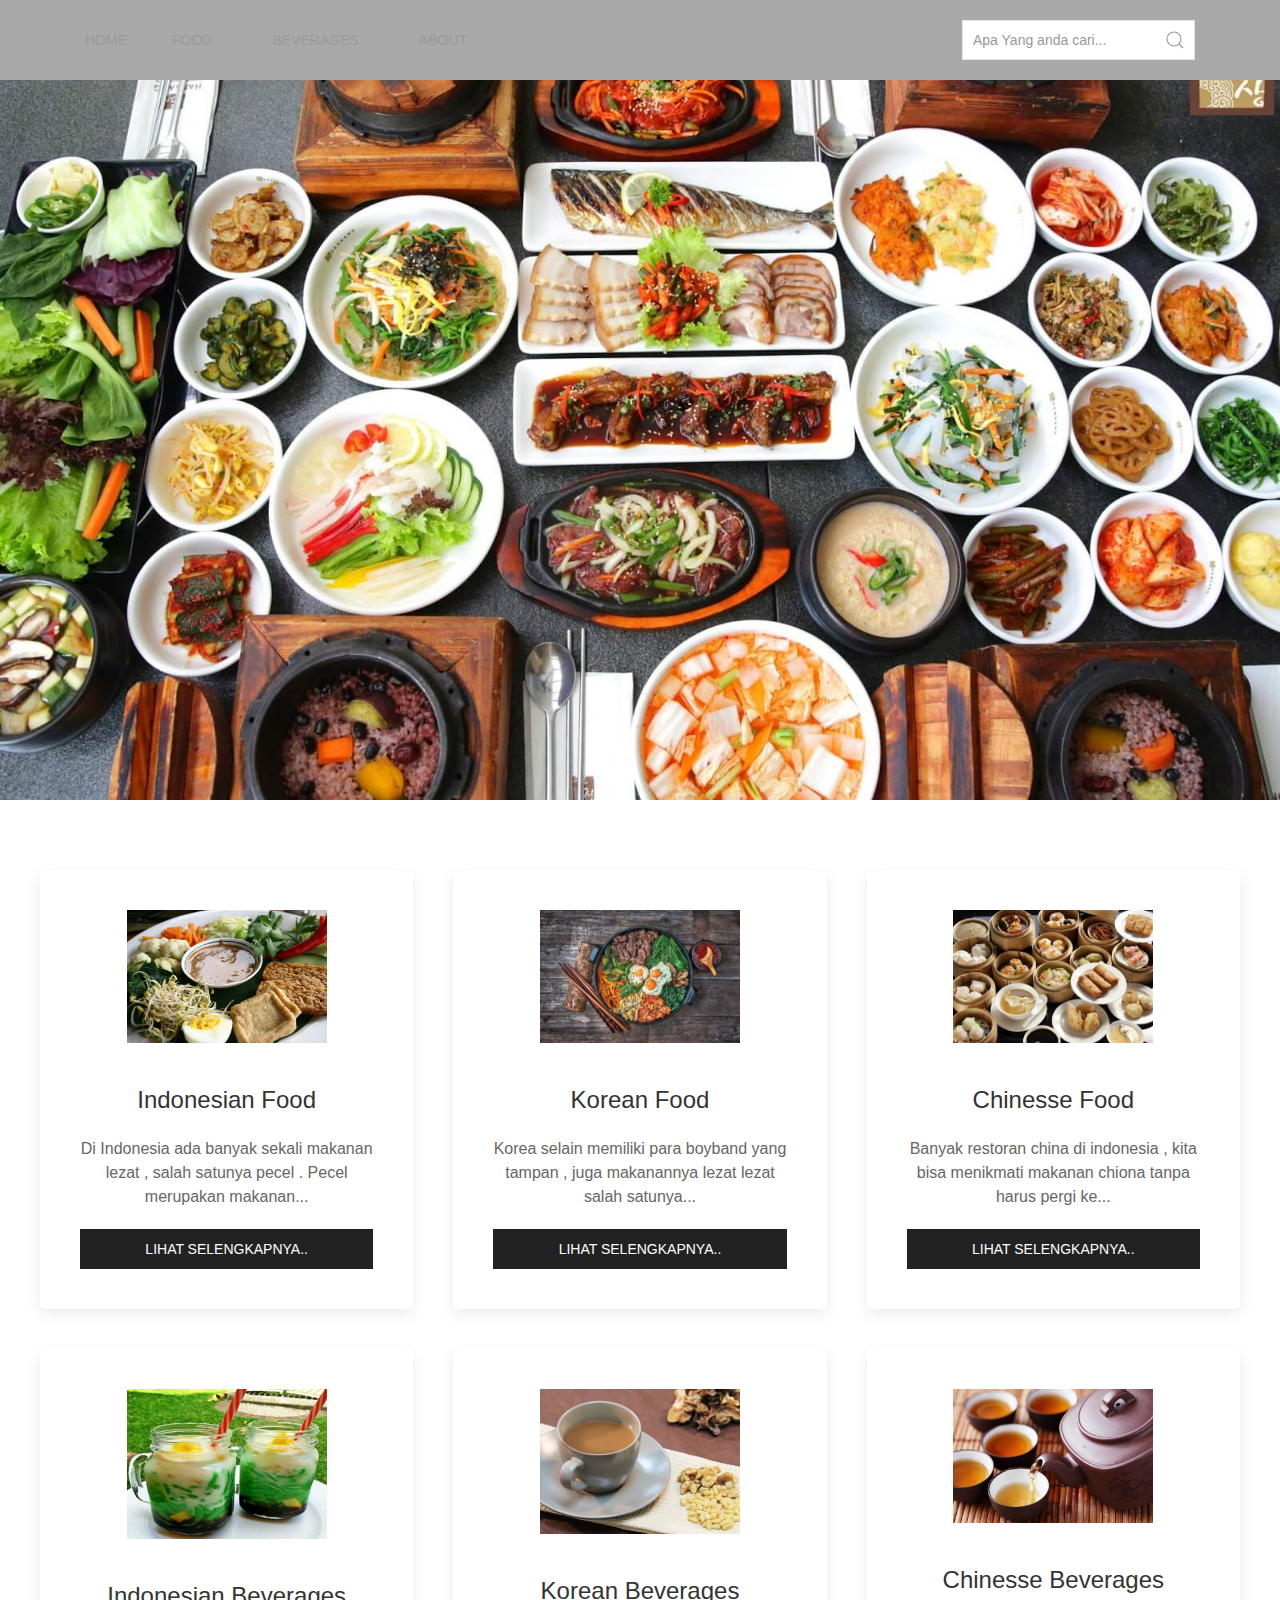
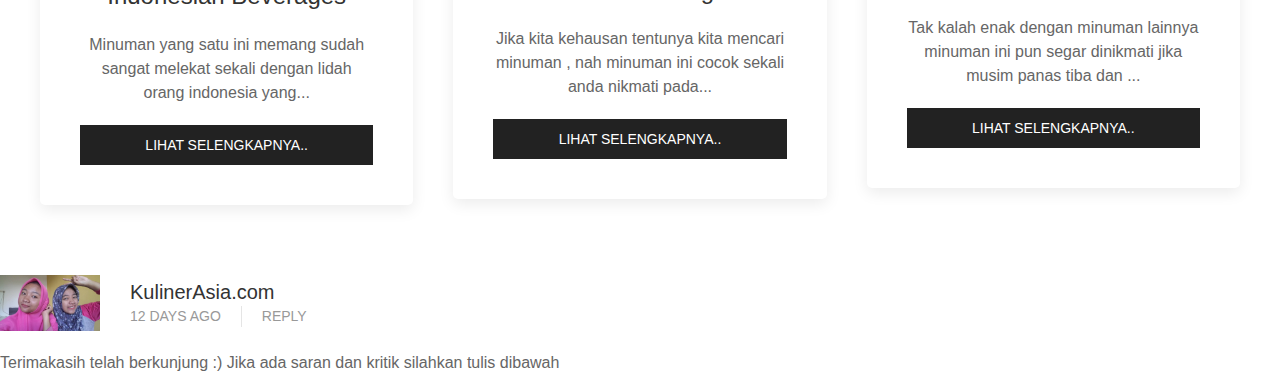
<file: index.html>
<!DOCTYPE html>
<html lang="en">

<head>
	<title>Title</title>
	<meta charset="utf-8">
	<meta name="viewport" content="width=device-width, initial-scale=1">
	<link rel="stylesheet" href="css/uikit.min.css" />
	<link rel="stylesheet" href="css/style.css" />
	<script src="js/uikit.min.js"></script>
	<script src="js/uikit-icons.min.js"></script>
</head>

<body>
	<nav class="uk-navbar-container" uk-navbar>
		<div class="uk-navbar-left uk-margin-large-left">

			<ul class="uk-navbar-nav">
				<li>
					<a href="./index.html">
						Home
					</a>
				</li>
			</ul>

			<div class="uk-navbar-item">
				<ul class="uk-navbar-nav">
					<li>
						<a href="./food.html">
							Food
						</a>
					</li>
				</ul>
			</div>

			<div class="uk-navbar-item">
				<ul class="uk-navbar-nav">
					<li>
						<a href="beverages.html">
							Beverages
						</a>
					</li>
				</ul>
			</div>

			<div class="uk-navbar-item">
				<ul class="uk-navbar-nav">
					<li>
						<a href="./about.html">
							About
						</a>
					</li>
				</ul>
			</div>

		</div>
		<div class="uk-navbar-right uk-margin-large-right">
			<div class="uk-navbar-item">
				<form action="javascript:void(0)">
					<div class="uk-inline">
						<span class="uk-form-icon uk-form-icon-flip" uk-icon="icon: search"></span>
						<input class="uk-input" type="text" placeholder="Apa Yang anda cari...">
					</div>
				</form>
			</div>
		</div>
	</nav>
	<div class="uk-position-relative uk-visible-toggle uk-light" uk-slideshow>

		<ul class="uk-slideshow-items">
			<li>
				<img src="./images/Makan1.jpg" alt="" uk-cover>
			</li>
			<li>
				<img src="./images/Makan2.jpg" alt="" uk-cover>
			</li>
			<li>
				<img src="./images/Makan3.jpg" alt="" uk-cover>
			</li>
			<li>
				<img src="./images/Makan4.jpg" alt="" uk-cover>
			</li>
			<li>
				<img src="./images/Makan5.jpg" alt="" uk-cover>
			</li>
		</ul>

		<a class="uk-position-center-left uk-position-small uk-hidden-hover" href="#" uk-slidenav-previous uk-slideshow-item="previous"></a>
		<a class="uk-position-center-right uk-position-small uk-hidden-hover" href="#" uk-slidenav-next uk-slideshow-item="next"></a>

	</div>
	<div class="uk-container uk-margin-large-top">

		<div class="uk-child-width-expand@s uk-text-center" uk-grid>
			<div>
				<div class="uk-card uk-card-default uk-card-hover uk-card-body  uk-border-rounded">
					<img src="./images/Indonesianfood.jpg" width="200px">
					<h3 class="uk-card-title">Indonesian Food</h3>
					<p>Di Indonesia ada banyak sekali makanan lezat , salah satunya pecel . Pecel merupakan makanan...</p>
					<a href="./indonesian-food.html">
					<button class="uk-button uk-button-secondary uk-width-1-1">Lihat Selengkapnya..</button>
				</a>
				</div>
			</div>
			<div>
				<div class="uk-card uk-card-default uk-card-hover uk-card-body uk-border-rounded">
					<img src="./images/KoreanFood.jpg" width="200px">
					<h3 class="uk-card-title">Korean Food</h3>
					<p>Korea selain memiliki para boyband yang tampan , juga makanannya lezat lezat salah satunya...</p>
					<a href="./korean-food.html">
					<button class="uk-button uk-button-secondary uk-width-1-1">Lihat Selengkapnya..</button>
				</a>
				</div>
			</div>
			<div>
				<div class="uk-card uk-card-default uk-card-hover uk-card-body  uk-border-rounded">
					<img src="./images/chinesefood.jpg" width="200px">
					<h3 class="uk-card-title">Chinesse Food</h3>
					<p>Banyak restoran china di indonesia , kita bisa menikmati makanan chiona tanpa harus pergi ke...</p>
					<a href="./chinese-food.html">
					<button class="uk-button uk-button-secondary uk-width-1-1">Lihat Selengkapnya..</button>
				</a>
				</div>
			</div>

		</div>
		<div class="uk-child-width-expand@s uk-text-center" uk-grid>
			<div>
				<div class="uk-card uk-card-default uk-card-hover uk-card-body uk-border-rounded">
					<img width="200px" src="./images/cendol.jpg" width="200px">
					<h3 class="uk-card-title">Indonesian Beverages</h3>
					<p>Minuman yang satu ini memang sudah sangat melekat sekali dengan lidah orang indonesia yang...</p>
					<button class="uk-button uk-button-secondary uk-width-1-1">Lihat Selengkapnya..</button>
				</div>
			</div>
			<div>
				<div class="uk-card uk-card-default uk-card-hover uk-card-body uk-border-rounded">
					<img src="./images/KoreanBeveragess.jpg" width="200px">
					<h3 class="uk-card-title">Korean Beverages</h3>
					<p>Jika kita kehausan tentunya kita mencari minuman , nah minuman ini cocok sekali anda nikmati pada...</p>
					<button class="uk-button uk-button-secondary uk-width-1-1">Lihat Selengkapnya..</button>
				</div>
			</div>
			<div>
				<div class="uk-card uk-card-default uk-card-hover uk-card-body uk-border-rounded">
					<img src="./images/chinesebvrg.jpg" width="200px">
					<h3 class="uk-card-title">Chinesse Beverages</h3>
					<p>Tak kalah enak dengan minuman lainnya minuman ini pun segar dinikmati jika musim panas tiba dan ...</p>
					<button class="uk-button uk-button-secondary uk-width-1-1">Lihat Selengkapnya..</button>
				</div>
			</div>

		</div>
		</div>

	</div>
	<article class="uk-comment  uk-margin-large-top">
			<header class="uk-comment-header uk-grid-medium uk-flex-middle" uk-grid>
				<div class="uk-width-auto">
					<img class="uk-comment-avatar" src="./images/pn.jpg" width="100" height="130" alt="">
				</div>
				<div class="uk-width-expand">
					<h2 class="uk-comment-title uk-margin-remove">
						<a class="uk-link-reset" href="#">KulinerAsia.com</a>
					</h2>
					<ul class="uk-comment-meta uk-subnav uk-subnav-divider uk-margin-remove-top">
						<li>
							<a href="#">12 days ago</a>
						</li>
						<li>
							<a href="#">Reply</a>
						</li>
					</ul>
				</div>
			</header>
			<div class="uk-comment-body">
				<p>Terimakasih telah berkunjung :) Jika ada saran dan kritik silahkan tulis dibawah</p>
			</div>
		</article>
</body>

</html>
</file>
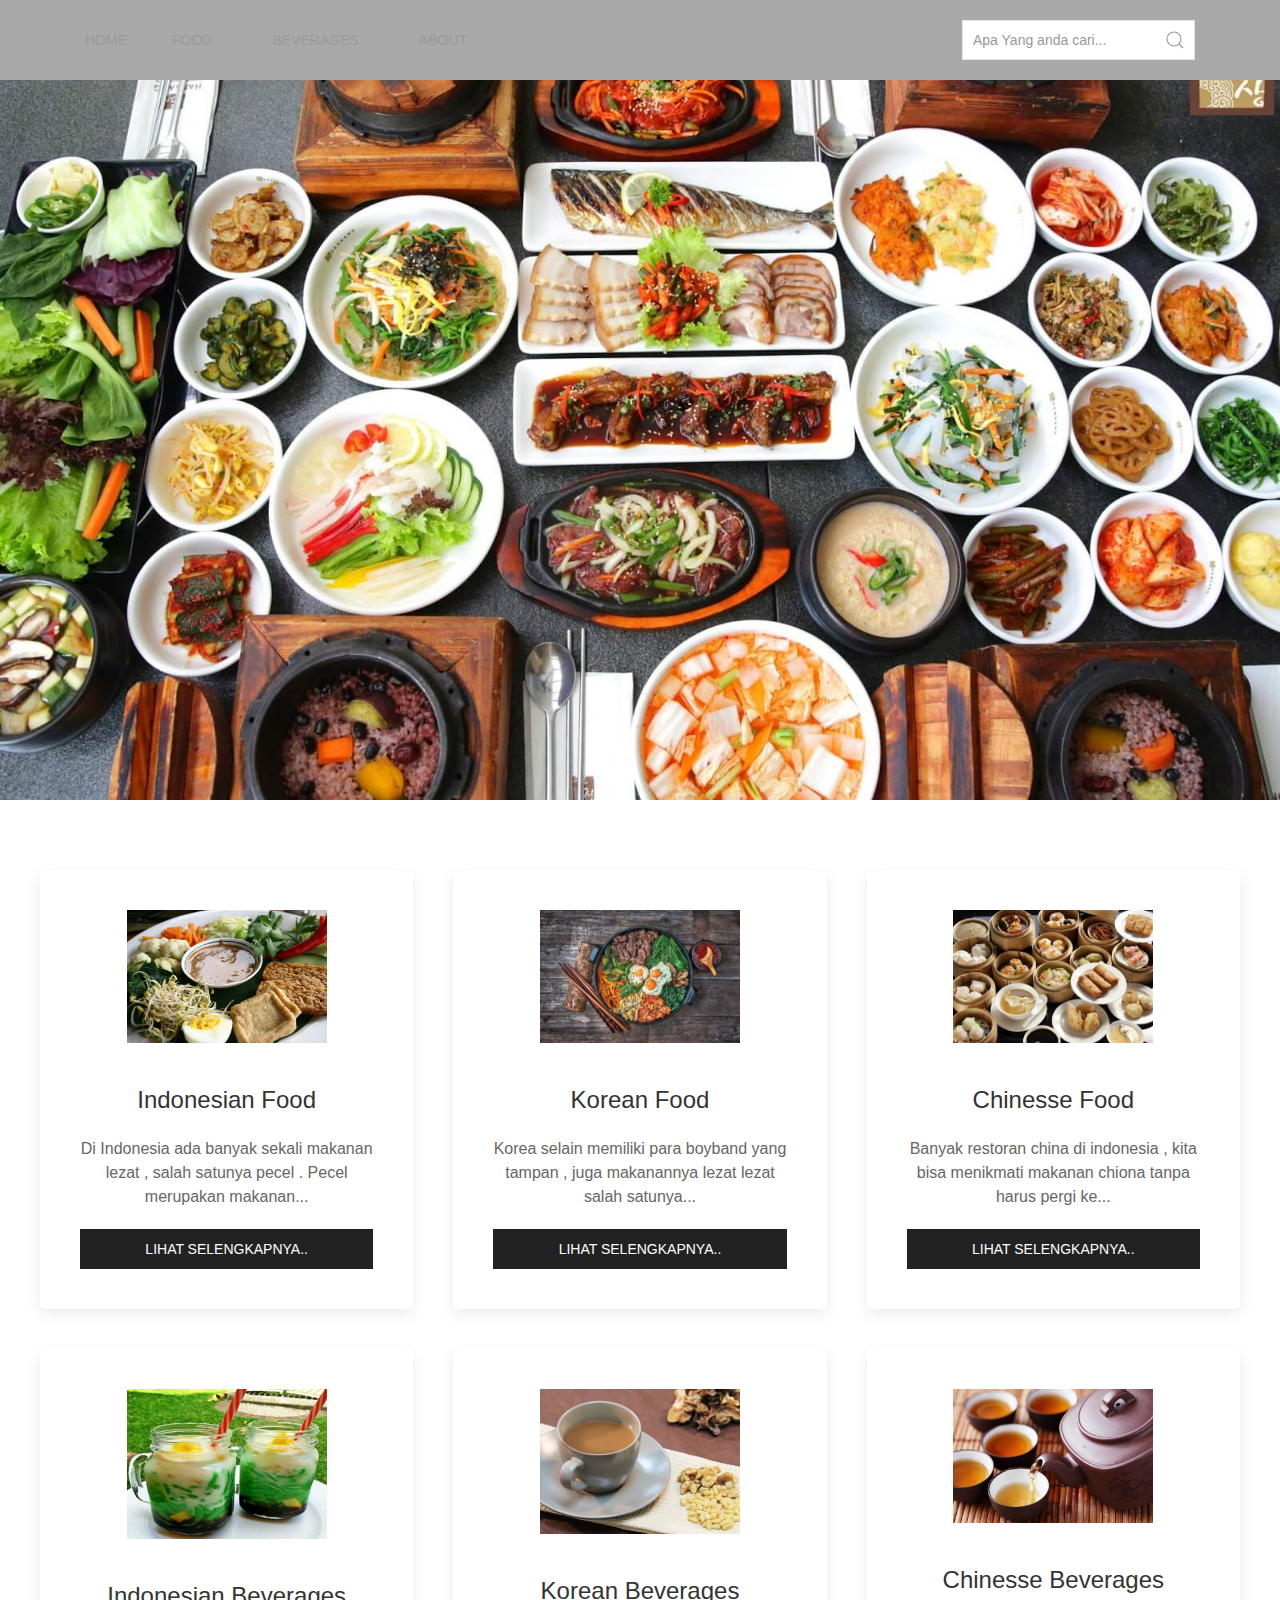
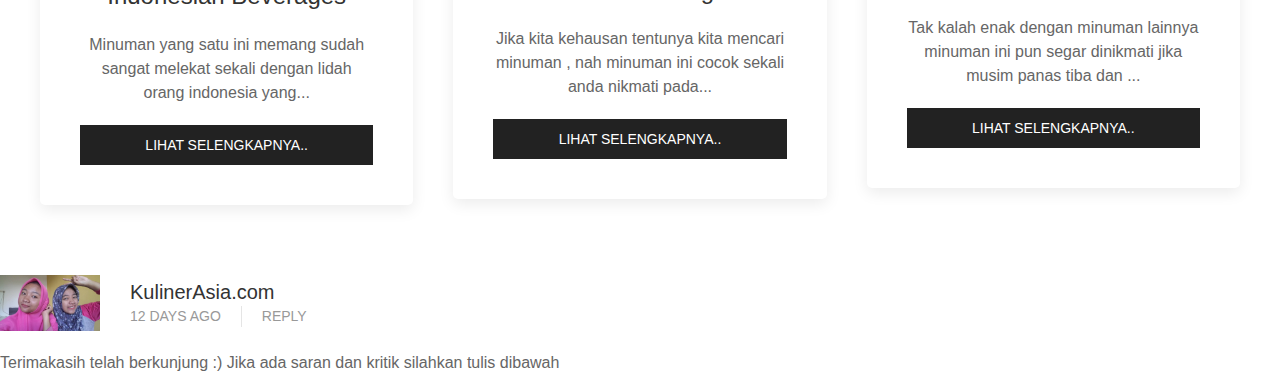
<file: about.html>
<!DOCTYPE html>
<html lang="en">

<head>
	<title>About</title>
	<meta charset="utf-8">
	<meta name="viewport" content="width=device-width, initial-scale=1">
	<link rel="stylesheet" href="css/uikit.min.css" />
	<link rel="stylesheet" href="css/style.css" />
	<script src="js/uikit.min.js"></script>
	<script src="js/uikit-icons.min.js"></script>
</head>

<body>
	<nav class="uk-navbar-container" uk-navbar>
		<div class="uk-navbar-left uk-margin-large-left">

			<ul class="uk-navbar-nav">
				<li>
					<a href="./index.html">
						Home
					</a>
				</li>
			</ul>

			<div class="uk-navbar-item">
				<ul class="uk-navbar-nav">
					<li>
						<a href="./food.html">
							Food
						</a>
					</li>
				</ul>
			</div>

			<div class="uk-navbar-item">
				<ul class="uk-navbar-nav">
					<li>
						<a href="./beverages.html">
							Beverages
						</a>
					</li>
				</ul>
			</div>

			<div class="uk-navbar-item">
				<ul class="uk-navbar-nav">
					<li>
						<a href="#">
							About
						</a>
					</li>
				</ul>
			</div>

		</div>
		<div class="uk-navbar-right uk-margin-large-right">
			<div class="uk-navbar-item">
				<form action="javascript:void(0)">
					<div class="uk-inline">
						<span class="uk-form-icon uk-form-icon-flip" uk-icon="icon: search"></span>
						<input class="uk-input" type="text" placeholder="Apa Yang anda cari...">
					</div>
				</form>
			</div>
		</div>
	</nav>
	<div class="uk-position-relative uk-visible-toggle uk-light" uk-slideshow>

		<ul class="uk-slideshow-items">
			<li>
				<img src="./images/Makan1.jpg" alt="" uk-cover>
			</li>
			<li>
				<img src="./images/Makan2.jpg" alt="" uk-cover>
			</li>
			<li>
				<img src="./images/Makan3.jpg" alt="" uk-cover>
			</li>
			<li>
				<img src="./images/Makan4.jpg" alt="" uk-cover>
			</li>
			<li>
				<img src="./images/Makan5.jpg" alt="" uk-cover>
			</li>
		</ul>

		<a class="uk-position-center-left uk-position-small uk-hidden-hover" href="#" uk-slidenav-previous uk-slideshow-item="previous"></a>
		<a class="uk-position-center-right uk-position-small uk-hidden-hover" href="#" uk-slidenav-next uk-slideshow-item="next"></a>

	</div>
	<div class="uk-container uk-margin-large-top">

		<div class="uk-child-width-expand@s uk-text-center" uk-grid>
			<div>
				<div class="uk-card uk-card-default uk-card-hover uk-card-body  uk-border-rounded">
					<img src="./images/Indonesianfood.jpg" width="200px">
					<h3 class="uk-card-title">Indonesian Food</h3>
					<p>Di Indonesia ada banyak sekali makanan lezat , salah satunya pecel . Pecel merupakan makanan...</p>
					<a href="food.html">
					<button class="uk-button uk-button-secondary uk-width-1-1">Lihat Selengkapnya..</button>
				</a>
				</div>
			</div>
			<div>
				<div class="uk-card uk-card-default uk-card-hover uk-card-body uk-border-rounded">
					<img src="./images/KoreanFood.jpg" width="200px">
					<h3 class="uk-card-title">Korean Food</h3>
					<p>Korea selain memiliki para boyband yang tampan , juga makanannya lezat lezat salah satunya...</p>
					<button class="uk-button uk-button-secondary uk-width-1-1">Lihat Selengkapnya..</button>
				</div>
			</div>
			<div>
				<div class="uk-card uk-card-default uk-card-hover uk-card-body  uk-border-rounded">
					<img src="./images/chinesefood.jpg" width="200px">
					<h3 class="uk-card-title">Chinesse Food</h3>
					<p>Banyak restoran china di indonesia , kita bisa menikmati makanan chiona tanpa harus pergi ke...</p>
					<button class="uk-button uk-button-secondary uk-width-1-1">Lihat Selengkapnya..</button>
				</div>
			</div>

		</div>
		<div class="uk-child-width-expand@s uk-text-center" uk-grid>
			<div>
				<div class="uk-card uk-card-default uk-card-hover uk-card-body uk-border-rounded">
					<img width="200px" src="./images/cendol.jpg" width="200px">
					<h3 class="uk-card-title">Indonesian Beverages</h3>
					<p>Minuman yang satu ini memang sudah sangat melekat sekali dengan lidah orang indonesia yang...</p>
					<button class="uk-button uk-button-secondary uk-width-1-1">Lihat Selengkapnya..</button>
				</div>
			</div>
			<div>
				<div class="uk-card uk-card-default uk-card-hover uk-card-body uk-border-rounded">
					<img src="./images/KoreanBeveragess.jpg" width="200px">
					<h3 class="uk-card-title">Korean Beverages</h3>
					<p>Jika kita kehausan tentunya kita mencari minuman , nah minuman ini cocok sekali anda nikmati pada...</p>
					<button class="uk-button uk-button-secondary uk-width-1-1">Lihat Selengkapnya..</button>
				</div>
			</div>
			<div>
				<div class="uk-card uk-card-default uk-card-hover uk-card-body uk-border-rounded">
					<img src="./images/chinesebvrg.jpg" width="200px">
					<h3 class="uk-card-title">Chinesse Beverages</h3>
					<p>Tak kalah enak dengan minuman lainnya minuman ini pun segar dinikmati jika musim panas tiba dan ...</p>
					<button class="uk-button uk-button-secondary uk-width-1-1">Lihat Selengkapnya..</button>
				</div>
			</div>

		</div>
		</div>

	</div>
	<article class="uk-comment  uk-margin-large-top">
			<header class="uk-comment-header uk-grid-medium uk-flex-middle" uk-grid>
				<div class="uk-width-auto">
					<img class="uk-comment-avatar" src="./images/pn.jpg" width="100" height="130" alt="">
				</div>
				<div class="uk-width-expand">
					<h2 class="uk-comment-title uk-margin-remove">
						<a class="uk-link-reset" href="#">KulinerAsia.com</a>
					</h2>
					<ul class="uk-comment-meta uk-subnav uk-subnav-divider uk-margin-remove-top">
						<li>
							<a href="#">12 days ago</a>
						</li>
						<li>
							<a href="#">Reply</a>
						</li>
					</ul>
				</div>
			</header>
			<div class="uk-comment-body">
				<p>Terimakasih telah berkunjung :) Jika ada saran dan kritik silahkan tulis dibawah</p>
			</div>
		</article>
</body>

</html>
</file>
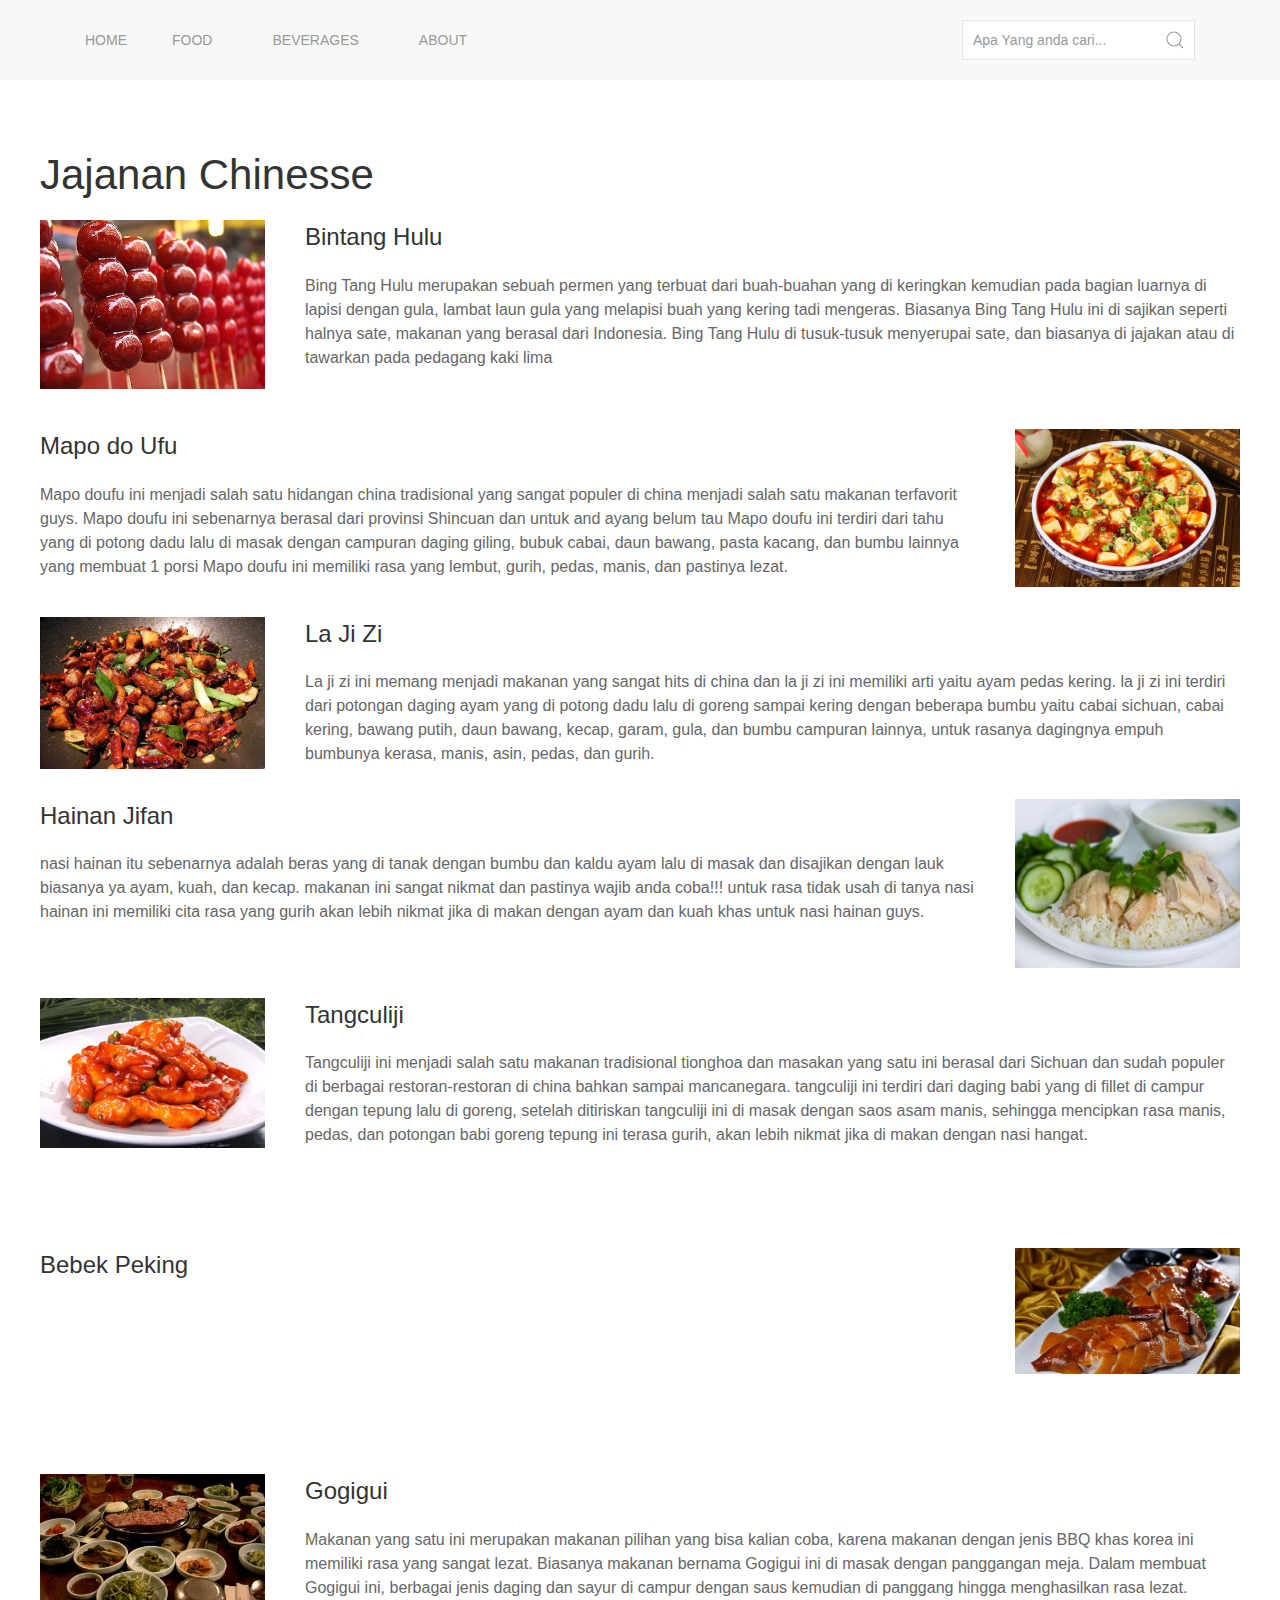
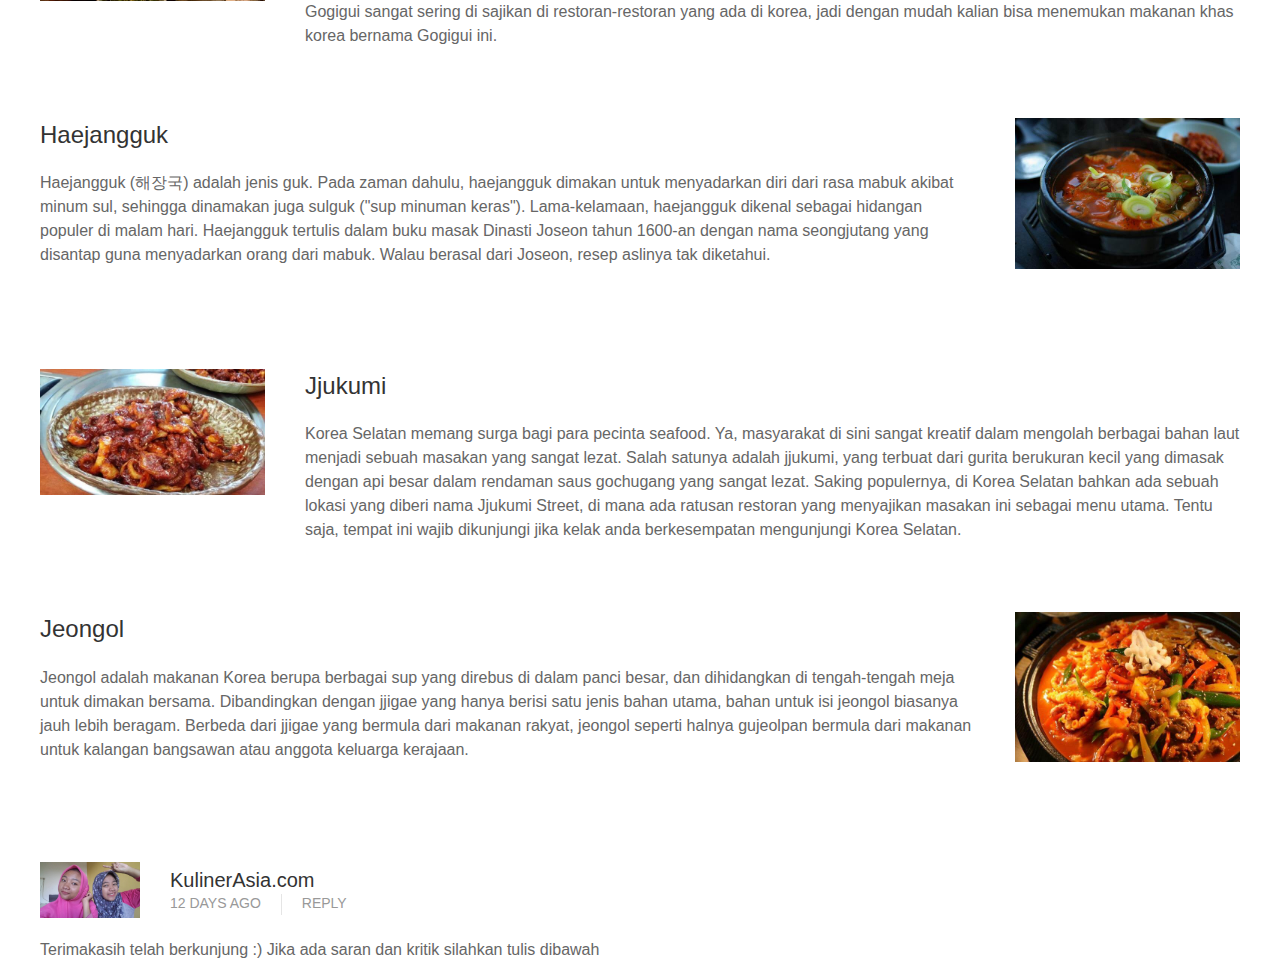
<file: chinese-food.html>
<!DOCTYPE html>
<html>

<head>
	<title>Title</title>
	<meta charset="utf-8">
	<meta name="viewport" content="width=device-width, initial-scale=1">
	<link rel="stylesheet" href="css/uikit.min.css" />
	<script src="js/uikit.min.js"></script>
	<script src="js/uikit-icons.min.js"></script>
</head>

<body>


	<nav class="uk-navbar-container" uk-navbar>
		<div class="uk-navbar-left uk-margin-large-left">

			<ul class="uk-navbar-nav">
				<li>
					<a href="./index.html">
						Home
					</a>
				</li>
			</ul>

			<div class="uk-navbar-item">
				<ul class="uk-navbar-nav">
					<li>
						<a href="./food.html">
							Food
						</a>
					</li>
				</ul>
			</div>

			<div class="uk-navbar-item">
				<ul class="uk-navbar-nav">
					<li>
						<a href="./beverages.html">
							Beverages
						</a>
					</li>
				</ul>
			</div>

			<div class="uk-navbar-item">
				<ul class="uk-navbar-nav">
					<li>
						<a href="./about.html">
							About
						</a>
					</li>
				</ul>
			</div>

		</div>
		<div class="uk-navbar-right uk-margin-large-right">
			<div class="uk-navbar-item">
				<form action="javascript:void(0)">
					<div class="uk-inline">
						<span class="uk-form-icon uk-form-icon-flip" uk-icon="icon: search"></span>
						<input class="uk-input" type="text" placeholder="Apa Yang anda cari...">
					</div>
				</form>
			</div>
		</div>
	</nav>
	<div class="uk-container uk-margin-large-top">
		<h1>Jajanan Chinesse</h1>
		<div class="uk-panel uk-margin-small-bottom">
			<img class="uk-align-left uk-margin-remove-adjacent" src="./images/China10bintanghulu.jpg" width="225" height "150" alt="Example image">
			<h3>Bintang Hulu</h3>
			<p>
				Bing Tang Hulu merupakan sebuah permen yang terbuat dari buah-buahan yang di keringkan kemudian pada bagian luarnya di lapisi dengan gula, lambat laun gula yang melapisi buah yang kering tadi mengeras.

				Biasanya Bing Tang Hulu ini di sajikan seperti halnya sate, makanan yang berasal dari Indonesia. Bing Tang Hulu di tusuk-tusuk menyerupai sate, dan biasanya di jajakan atau di tawarkan pada pedagang kaki lima
			</p>	
		</div>

		<div class="uk-panel">
			<img class="uk-align-right uk-margin-remove-adjacent" src="./images/China1mapo-doufu.jpg" width="225" height "150" alt="Example image">
			<h3>Mapo do Ufu</h3>
			<p> 
					Mapo doufu ini menjadi salah satu hidangan china tradisional yang sangat populer di china menjadi salah satu makanan terfavorit guys. Mapo doufu ini sebenarnya berasal dari provinsi Shincuan dan untuk and ayang belum tau Mapo doufu ini terdiri dari tahu yang di potong dadu lalu di masak dengan campuran daging giling, bubuk cabai, daun bawang, pasta kacang, dan bumbu lainnya yang membuat 1 porsi Mapo doufu ini memiliki rasa yang lembut, gurih, pedas, manis, dan pastinya lezat.


		</p>
		</div>
		<div class="uk-panel">

			<img class="uk-align-left uk-margin-remove-adjacent" src="./images/China2la-zi-ji.jpg" width="225" height "150" alt="Example image">
			<h3> La Ji Zi</h3>
				<p>
						La ji zi ini memang menjadi makanan yang sangat hits di china dan la ji zi ini memiliki arti yaitu ayam pedas kering. la ji zi ini terdiri dari potongan daging ayam yang di potong dadu lalu di goreng sampai kering dengan beberapa bumbu yaitu cabai sichuan, cabai kering, bawang putih, daun bawang, kecap, garam, gula, dan bumbu campuran lainnya, untuk rasanya dagingnya empuh bumbunya kerasa, manis, asin, pedas, dan gurih.
					</p>
		</div>
		<div class="uk-panel">
			<img class="uk-align-right uk-margin-remove-adjacent" src="./images/China3hainan-jifan.jpg" width="225" height "150" alt="Example image">
			<h3>Hainan Jifan</h3>
			<p>nasi hainan itu sebenarnya adalah beras yang di tanak dengan bumbu dan kaldu ayam lalu di masak dan disajikan dengan lauk biasanya ya ayam, kuah, dan kecap. makanan ini sangat nikmat dan pastinya wajib anda coba!!! untuk rasa tidak usah di tanya nasi hainan ini memiliki cita rasa yang gurih akan lebih nikmat jika di makan dengan ayam dan kuah khas untuk nasi hainan guys.</p>
		</div>
		<div class="uk-panel">
			<img class="uk-align-left uk-margin-remove-adjacent" src="./images/China4tangculiji.jpg" width="225" height "150" alt="Example image">
			<h3>Tangculiji</h3>
			<p>Tangculiji ini menjadi salah satu makanan tradisional tionghoa dan masakan yang satu ini berasal dari Sichuan dan sudah populer di berbagai restoran-restoran di china bahkan sampai mancanegara. tangculiji ini terdiri dari daging babi yang di fillet di campur dengan tepung lalu di goreng, setelah ditiriskan tangculiji ini di masak dengan saos asam manis, sehingga mencipkan rasa manis, pedas, dan potongan babi goreng tepung ini terasa gurih, akan lebih nikmat jika di makan dengan nasi hangat.</p>
		</div>

		<div class="uk-panel  uk-margin-large-top">
			<img class="uk-align-right uk-margin-remove-adjacent" src="./images/China5Bebekpeking.jpg" width="225" height "150" alt="Example image">
			<h3>Bebek Peking</h3>
			<p></p>
		</div>
		<div class="uk-panel  uk-margin-large-top">
			<img class="uk-align-left uk-margin-remove-adjacent" src="./images/gogigui7.jpg" width="225" height "150" alt="Example image">
			<h3>Gogigui</h3>
			<p>
					Makanan yang satu ini merupakan makanan pilihan yang bisa kalian coba, karena makanan dengan jenis BBQ khas korea ini memiliki rasa yang sangat lezat. Biasanya makanan bernama Gogigui ini di masak dengan panggangan meja. Dalam membuat Gogigui ini, berbagai jenis daging dan sayur di campur dengan saus kemudian di panggang hingga menghasilkan rasa lezat.
					Gogigui sangat sering di sajikan di restoran-restoran yang ada di korea, jadi dengan mudah kalian bisa menemukan makanan khas korea bernama Gogigui ini.
					
			</p>
		</div>
		<div class="uk-panel uk-margin-large-top">

			<img class="uk-align-right uk-margin-remove-adjacent" src="./images/Haejangguk8.jpg" width="225" height "150" alt="Example image">

			<h3>Haejangguk</h3>
			<p>
					Haejangguk (해장국) adalah jenis guk. Pada zaman dahulu, haejangguk dimakan untuk menyadarkan diri dari rasa mabuk akibat minum sul, sehingga dinamakan juga sulguk ("sup minuman keras"). Lama-kelamaan, haejangguk dikenal sebagai hidangan populer di malam hari. Haejangguk tertulis dalam buku masak Dinasti Joseon tahun 1600-an dengan nama seongjutang yang disantap guna menyadarkan orang dari mabuk. Walau berasal dari Joseon, resep aslinya tak diketahui.
			</p>
		</div>
		<div class="uk-panel  uk-margin-large-top">
			<img class="uk-align-left uk-margin-remove-adjacent" src="./images/jjukumi9.jpg" width="225" height "150" alt="Example image">
			<h3>Jjukumi</h3>
			<p>
					Korea Selatan memang surga bagi para pecinta seafood.  Ya, masyarakat di sini sangat kreatif dalam mengolah berbagai bahan laut menjadi sebuah masakan yang sangat lezat.  Salah satunya adalah jjukumi, yang terbuat dari gurita berukuran kecil yang dimasak dengan api besar dalam rendaman saus gochugang yang sangat lezat.

					Saking populernya, di Korea Selatan bahkan ada sebuah lokasi yang diberi nama Jjukumi Street, di mana ada ratusan restoran yang menyajikan masakan ini sebagai menu utama.  Tentu saja, tempat ini wajib dikunjungi jika kelak anda berkesempatan mengunjungi Korea Selatan.
					
			</p>
		</div>
		<div class="uk-panel  uk-margin-large-top">
			<img class="uk-align-right uk-margin-remove-adjacent" src="./images/Jeongol10.jpg" width="225" height "150" alt="Example image">
			<h3>Jeongol</h3>
			<p>
					Jeongol adalah makanan Korea berupa berbagai sup yang direbus di dalam panci besar, dan dihidangkan di tengah-tengah meja untuk dimakan bersama. Dibandingkan dengan jjigae yang hanya berisi satu jenis bahan utama, bahan untuk isi jeongol biasanya jauh lebih beragam. Berbeda dari jjigae yang bermula dari makanan rakyat, jeongol seperti halnya gujeolpan bermula dari makanan untuk kalangan bangsawan atau anggota keluarga kerajaan.

			</p>
		</div>

		<article class="uk-comment  uk-margin-large-top">
			<header class="uk-comment-header uk-grid-medium uk-flex-middle" uk-grid>
				<div class="uk-width-auto">
					<img class="uk-comment-avatar" src="./images/pn.jpg" width="100" height="130" alt="">
				</div>
				<div class="uk-width-expand">
					<h2 class="uk-comment-title uk-margin-remove">
						<a class="uk-link-reset" href="#">KulinerAsia.com</a>
					</h2>
					<ul class="uk-comment-meta uk-subnav uk-subnav-divider uk-margin-remove-top">
						<li>
							<a href="#">12 days ago</a>
						</li>
						<li>
							<a href="#">Reply</a>
						</li>
					</ul>
				</div>
			</header>
			<div class="uk-comment-body">
				<p>Terimakasih telah berkunjung :) Jika ada saran dan kritik silahkan tulis dibawah</p>
			</div>
		</article>
</body>

</html>
</file>
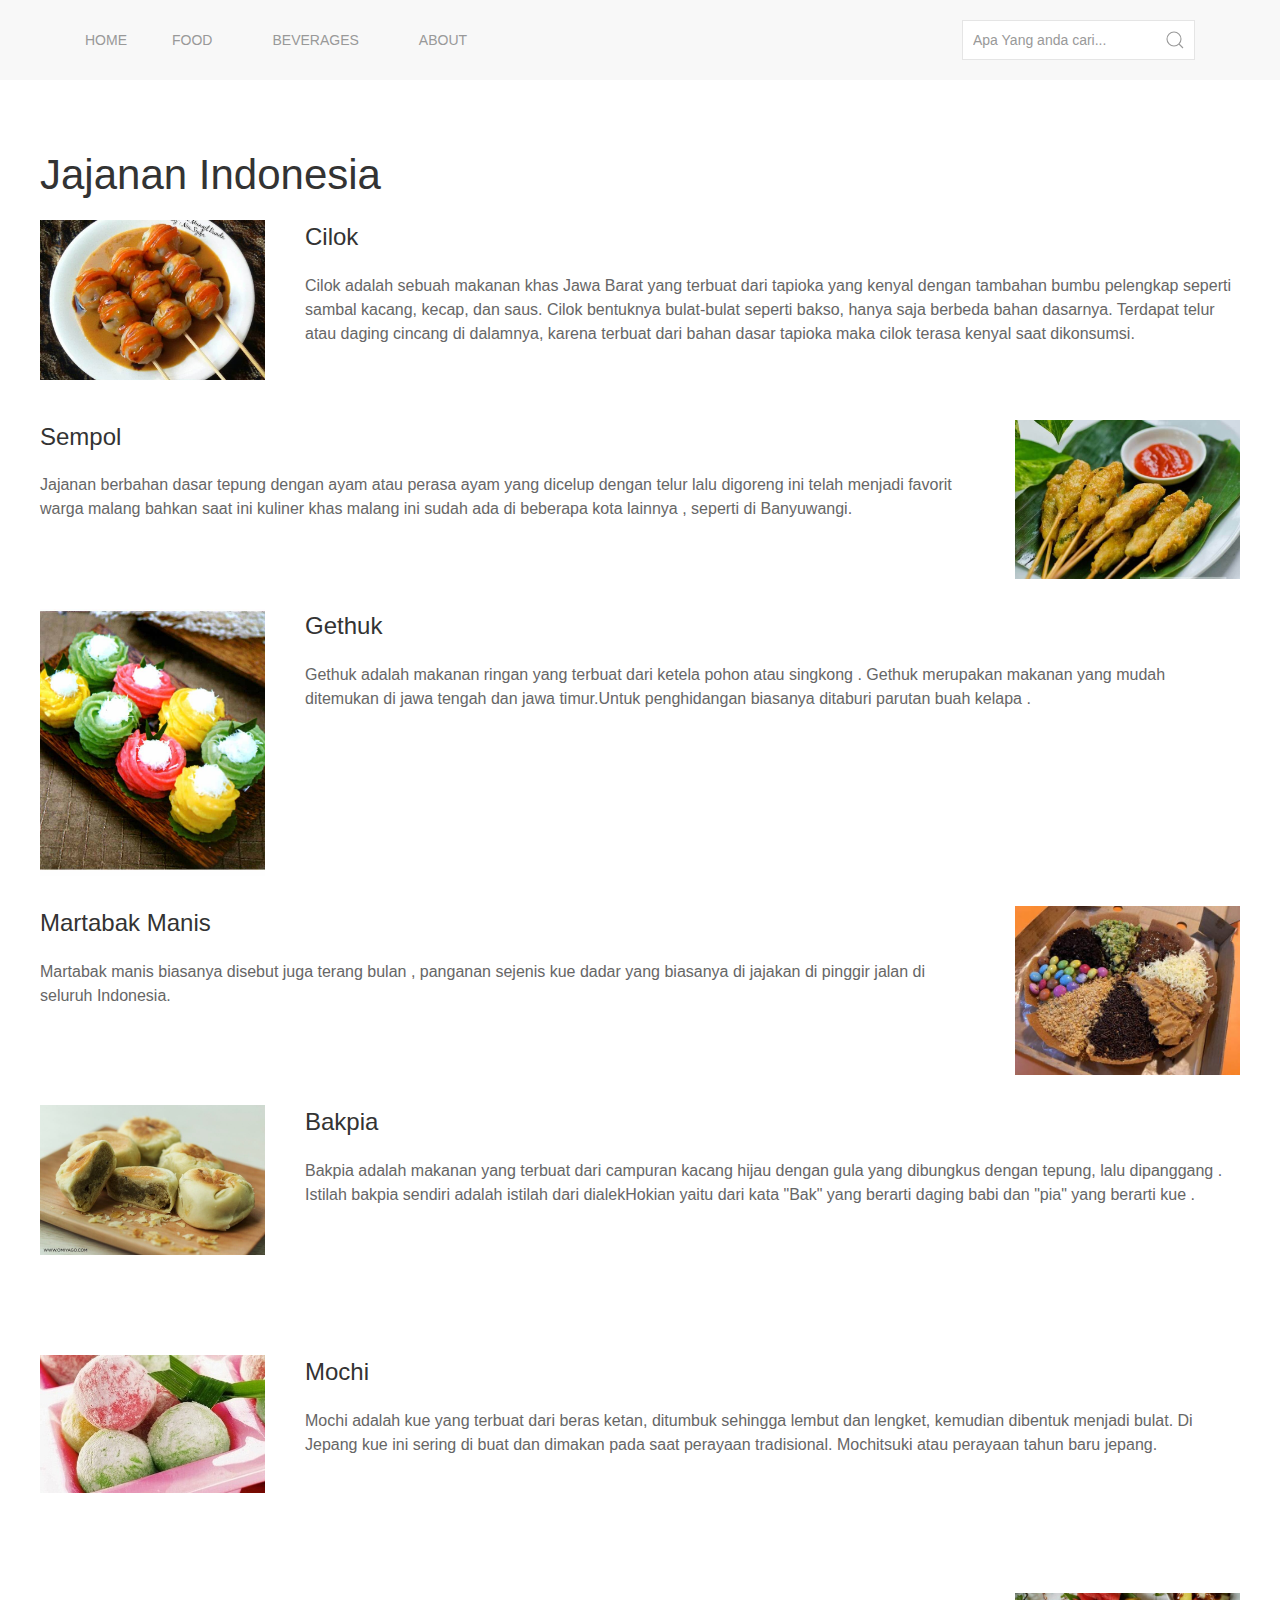
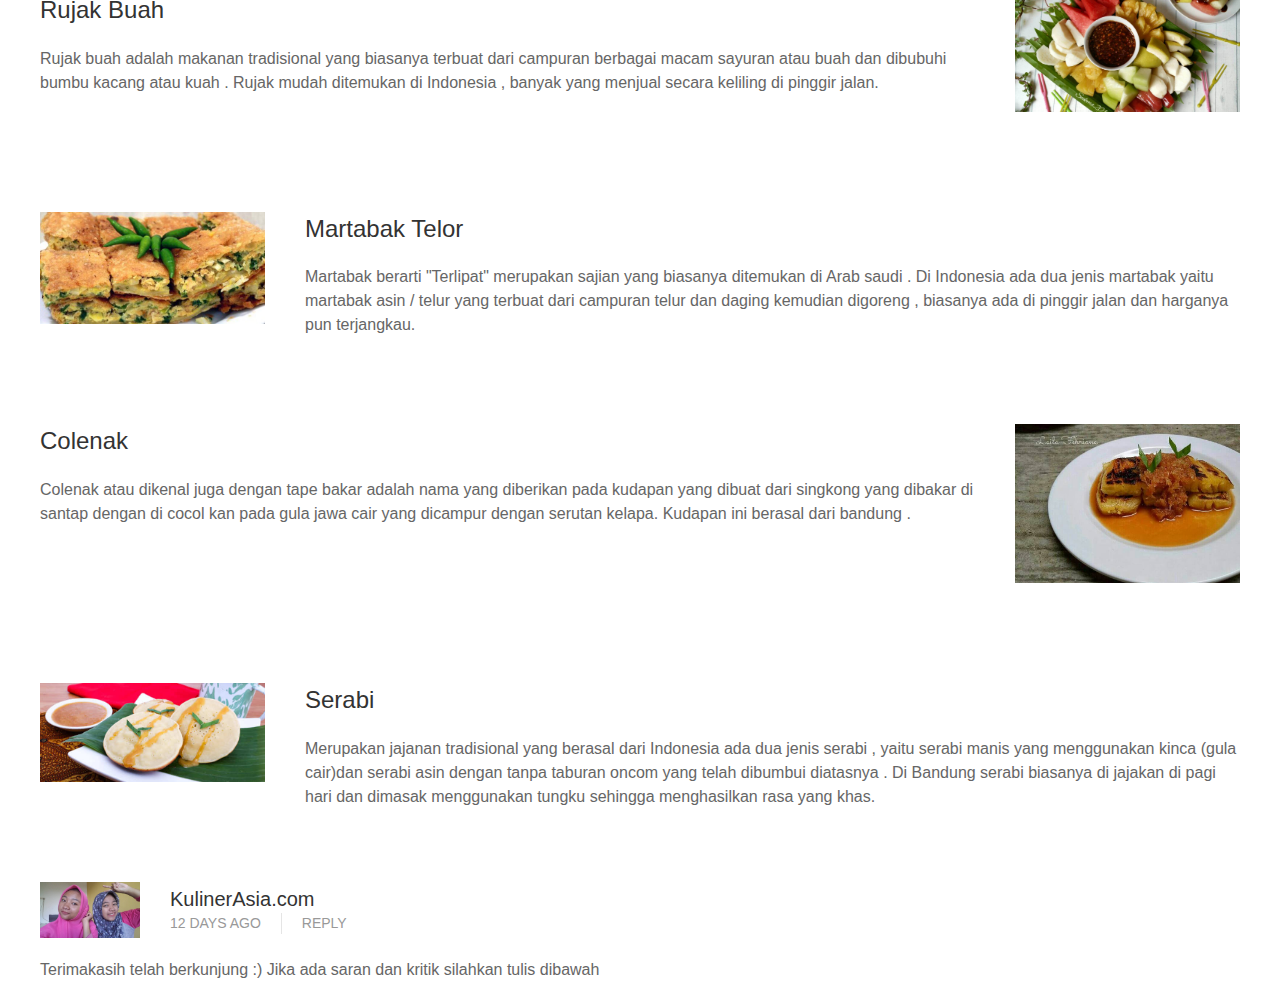
<file: Indonesianfood.html>
<!DOCTYPE html>
<html>

<head>
	<title>Title</title>
	<meta charset="utf-8">
	<meta name="viewport" content="width=device-width, initial-scale=1">
	<link rel="stylesheet" href="css/uikit.min.css" />
	<script src="js/uikit.min.js"></script>
	<script src="js/uikit-icons.min.js"></script>
</head>

<body>


	<nav class="uk-navbar-container" uk-navbar>
		<div class="uk-navbar-left uk-margin-large-left">

			<ul class="uk-navbar-nav">
				<li>
					<a href="./index.html">
						Home
					</a>
				</li>
			</ul>

			<div class="uk-navbar-item">
				<ul class="uk-navbar-nav">
					<li>
						<a href="./food.html">
							Food
						</a>
					</li>
				</ul>
			</div>

			<div class="uk-navbar-item">
				<ul class="uk-navbar-nav">
					<li>
						<a href="beverages.html">
							Beverages
						</a>
					</li>
				</ul>
			</div>

			<div class="uk-navbar-item">
				<ul class="uk-navbar-nav">
					<li>
						<a href="#">
							About
						</a>
					</li>
				</ul>
			</div>

		</div>
		<div class="uk-navbar-right uk-margin-large-right">
			<div class="uk-navbar-item">
				<form action="javascript:void(0)">
					<div class="uk-inline">
						<span class="uk-form-icon uk-form-icon-flip" uk-icon="icon: search"></span>
						<input class="uk-input" type="text" placeholder="Apa Yang anda cari...">
					</div>
				</form>
			</div>
		</div>
	</nav>
	<div class="uk-container uk-margin-large-top">
		<h1>Jajanan Indonesia</h1>
		<div class="uk-panel uk-margin-small-bottom">
			<img class="uk-align-left uk-margin-remove-adjacent" src="./images/cilok.jpg" width="225" height "150" alt="Example image">
			<h3>Cilok</h3>
			<p>
				Cilok adalah sebuah makanan khas Jawa Barat yang terbuat dari tapioka yang kenyal dengan tambahan bumbu pelengkap seperti sambal kacang, kecap, dan saus. Cilok bentuknya bulat-bulat seperti bakso, hanya saja berbeda bahan dasarnya. Terdapat telur atau daging cincang di dalamnya, karena terbuat dari bahan dasar tapioka maka cilok terasa kenyal saat dikonsumsi.	</p>
		</div>

		<div class="uk-panel">
			<img class="uk-align-right uk-margin-remove-adjacent" src="./images/sempol.jpg" width="225" height "150" alt="Example image">
			<h3> Sempol</h3>
			<p> Jajanan berbahan dasar tepung dengan ayam atau perasa ayam yang dicelup dengan telur lalu digoreng ini telah menjadi favorit warga malang bahkan saat ini kuliner khas malang ini sudah ada di beberapa kota lainnya , seperti di Banyuwangi. 
			</p>
		</div>
		<div class="uk-panel">

			<img class="uk-align-left uk-margin-remove-adjacent" src="./images/gethuk.jpg" width="225" height "150" alt="Example image">
			<h3> Gethuk</h3>
			<p>
			Gethuk adalah makanan ringan yang terbuat dari ketela pohon atau singkong . Gethuk merupakan makanan yang mudah ditemukan di jawa tengah dan jawa timur.Untuk penghidangan biasanya ditaburi parutan buah kelapa .
			</p>
		</div>
		<div class="uk-panel">
			<img class="uk-align-right uk-margin-remove-adjacent" src="./images/martabakmanis.jpg" width="225" height "150" alt="Example image">
			<h3>Martabak Manis</h3>
			<p> Martabak manis biasanya disebut juga terang bulan , panganan sejenis kue dadar yang biasanya di jajakan di pinggir jalan di seluruh Indonesia.
				</p>
		</div>
		<div class="uk-panel">
			<img class="uk-align-left uk-margin-remove-adjacent" src="./images/bakpia.jpg" width="225" height "150" alt="Example image">
			<h3>Bakpia</h3>
			<p>
Bakpia adalah makanan yang terbuat dari campuran kacang hijau dengan gula yang dibungkus dengan tepung, lalu dipanggang . Istilah bakpia sendiri adalah istilah dari dialekHokian yaitu dari kata "Bak" yang berarti daging babi dan "pia" yang berarti kue .
			</p>
		</div>

		<div class="uk-panel  uk-margin-large-top">
			<img class="uk-align-left uk-margin-remove-adjacent" src="./images/mochi.jpg" width="225" height "150" alt="Example image">
			<h3>Mochi</h3>
			<p>
Mochi adalah kue yang terbuat dari beras ketan, ditumbuk sehingga lembut dan lengket, kemudian dibentuk menjadi bulat. Di Jepang kue ini sering di buat dan dimakan pada saat perayaan tradisional. Mochitsuki atau perayaan tahun baru jepang. 
			</p>
		</div>
		<div class="uk-panel  uk-margin-large-top">
			<img class="uk-align-right uk-margin-remove-adjacent" src="./images/rujakbuah.jpg" width="225" height "150" alt="Example image">
			<h3>Rujak Buah</h3>
			<p>Rujak buah adalah makanan tradisional yang biasanya terbuat dari campuran berbagai macam sayuran atau  buah dan dibubuhi bumbu kacang atau kuah . Rujak mudah ditemukan di Indonesia , banyak yang menjual secara keliling di pinggir jalan.

			</p>
		</div>
		<div class="uk-panel uk-margin-large-top">

			<img class="uk-align-left uk-margin-remove-adjacent" src="./images/martabaktelor.jpg" width="225" height "150" alt="Example image">

			<h3>Martabak Telor</h3>
			<p>
Martabak berarti "Terlipat" merupakan sajian yang biasanya ditemukan di Arab saudi . Di Indonesia ada dua jenis martabak yaitu martabak asin / telur yang terbuat dari campuran telur dan daging kemudian digoreng , biasanya ada di pinggir jalan dan harganya pun terjangkau.
			</p>
		</div>
		<div class="uk-panel  uk-margin-large-top">
			<img class="uk-align-right uk-margin-remove-adjacent" src="./images/colenak.jpg" width="225" height "150" alt="Example image">
			<h3>Colenak</h3>
			<p>
			Colenak atau dikenal juga dengan tape bakar adalah nama yang diberikan pada kudapan yang dibuat dari singkong yang dibakar di santap dengan di cocol kan pada gula jawa cair yang dicampur dengan serutan kelapa. Kudapan ini berasal dari bandung .
			</p>
		</div>
		<div class="uk-panel  uk-margin-large-top">
			<img class="uk-align-left uk-margin-remove-adjacent" src="./images/serabi.jpg" width="225" height "150" alt="Example image">
			<h3>Serabi</h3>
			<p>
				Merupakan jajanan tradisional yang berasal dari Indonesia ada dua jenis serabi , yaitu serabi manis yang menggunakan kinca (gula cair)dan serabi asin dengan tanpa taburan oncom yang telah dibumbui diatasnya . Di Bandung serabi biasanya di jajakan di pagi hari dan dimasak menggunakan tungku sehingga menghasilkan rasa yang khas.

			</p>
		</div>

		<article class="uk-comment  uk-margin-large-top">
			<header class="uk-comment-header uk-grid-medium uk-flex-middle" uk-grid>
				<div class="uk-width-auto">
					<img class="uk-comment-avatar" src="./images/pn.jpg" width="100" height="130" alt="">
				</div>
				<div class="uk-width-expand">
					<h2 class="uk-comment-title uk-margin-remove">
						<a class="uk-link-reset" href="#">KulinerAsia.com</a>
					</h2>
					<ul class="uk-comment-meta uk-subnav uk-subnav-divider uk-margin-remove-top">
						<li>
							<a href="#">12 days ago</a>
						</li>
						<li>
							<a href="#">Reply</a>
						</li>
					</ul>
				</div>
			</header>
			<div class="uk-comment-body">
				<p>Terimakasih telah berkunjung :) Jika ada saran dan kritik silahkan tulis dibawah</p>
			</div>
		</article>
</body>

</html>
</file>
<file: css/style.css>
.uk-navbar-container:not(.uk-navbar-transparent) {
    background:#A9A9A9;
}
</file>
